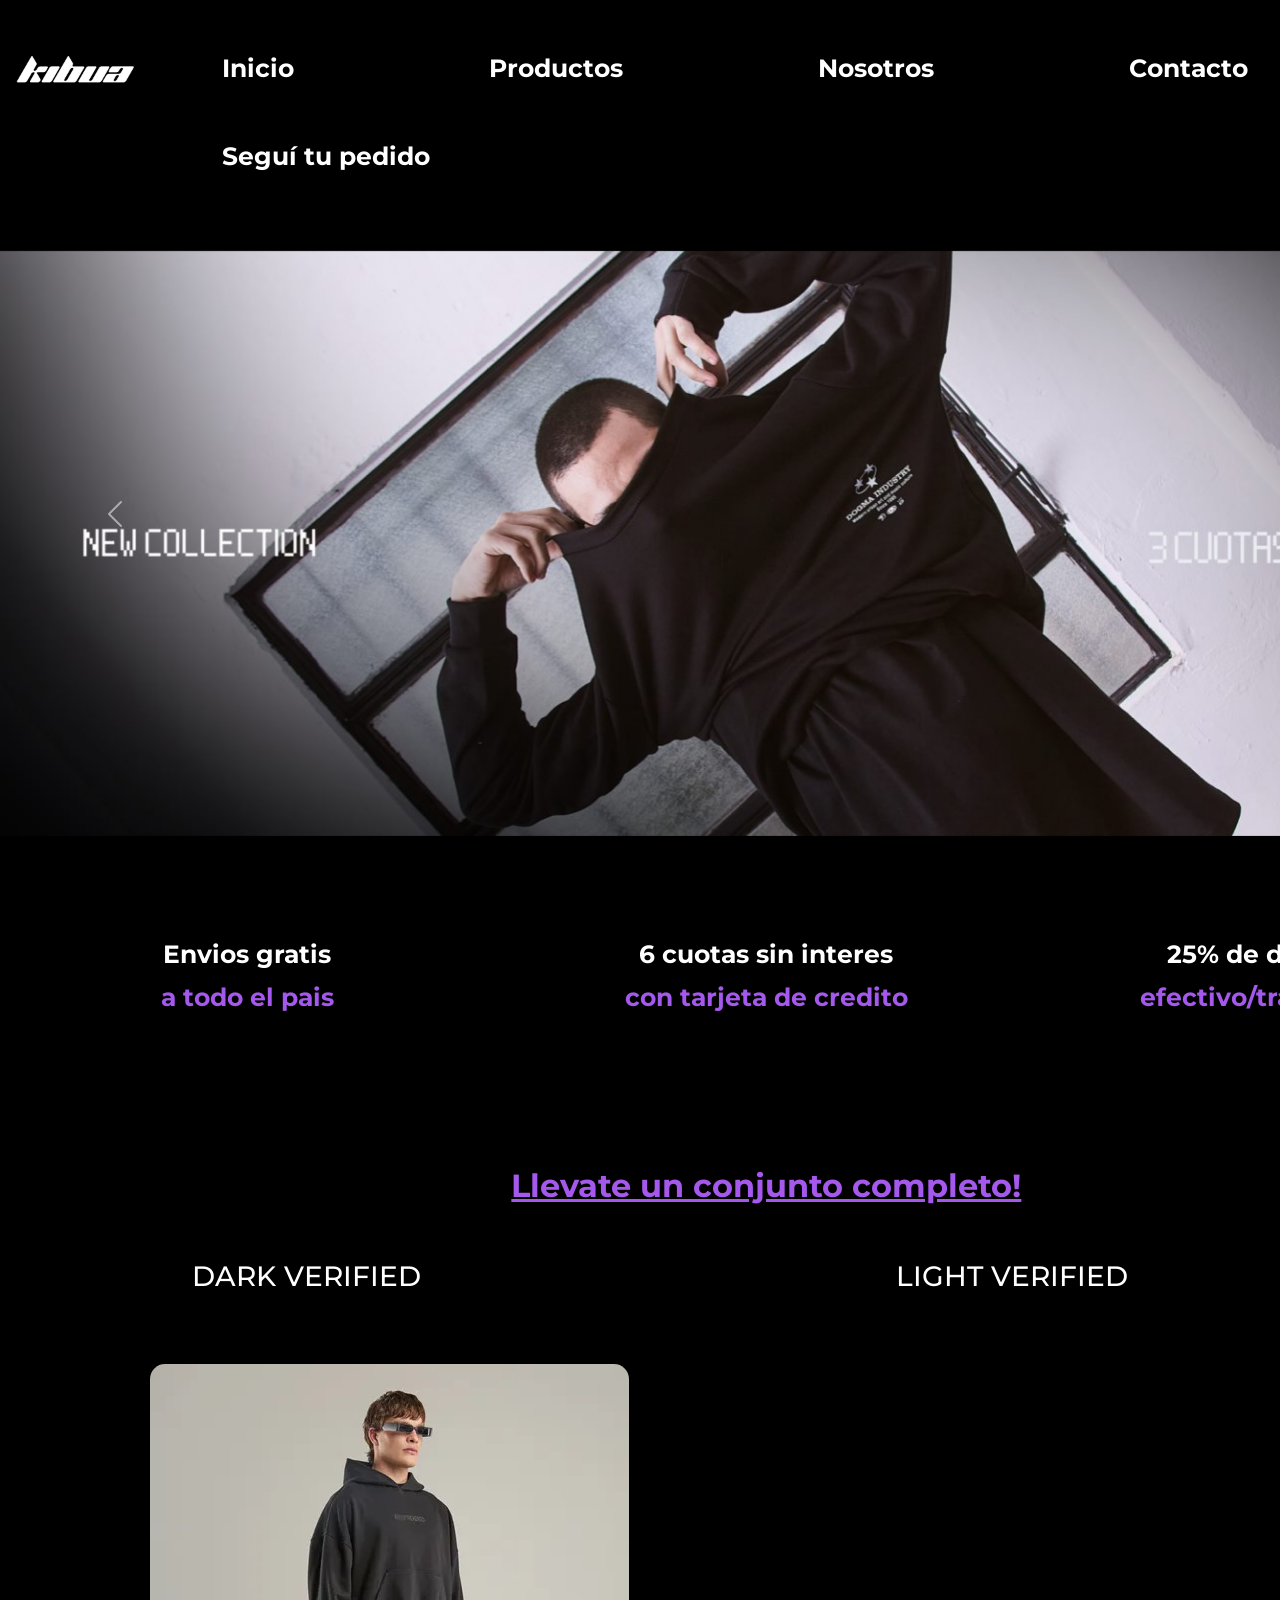
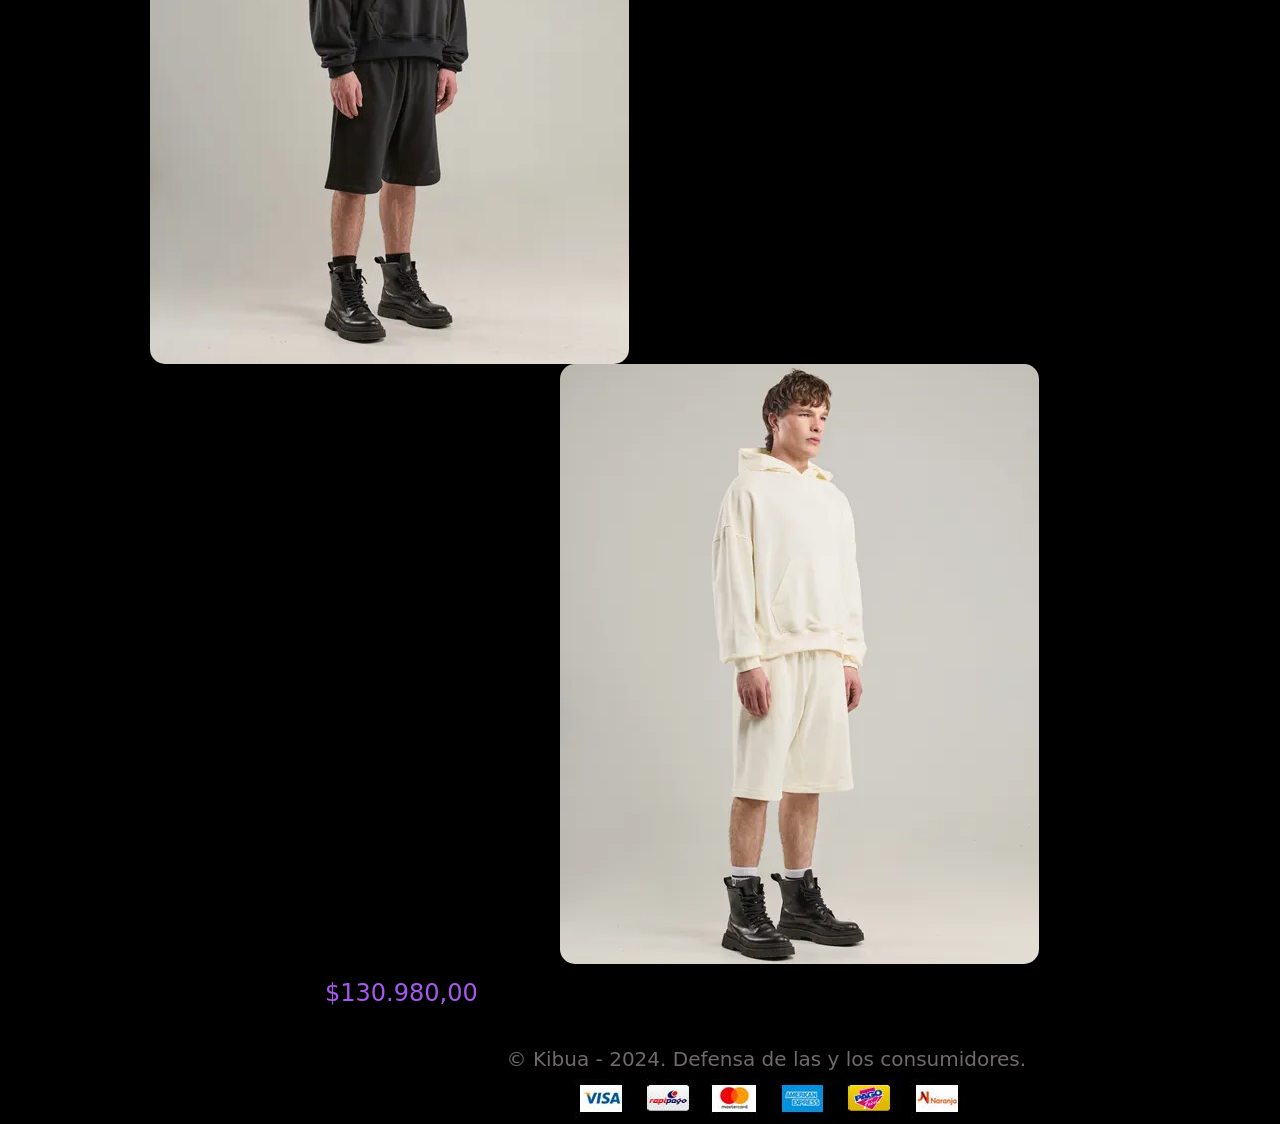
<file: index.html>
<!DOCTYPE html>
<html lang="en">

<head>
  <meta charset="UTF-8">
  <meta name="viewport" content="width=device-width, initial-scale=1.0">
  <meta name="description"
    content="Descubri la mejor colección de ropa oversize para un estilo cómodo y moderno. Encontra remeras, buzos, pantalones y más con diseños únicos y tendencias actuales.">
  <meta name="keywords"
    content="ropa oversize, moda oversize, remeras grandes, pantalones anchos, zapatillas, estilo oversize">

  <title>Kibua_Inicio</title>
  <link href="https://cdn.jsdelivr.net/npm/bootstrap@5.3.3/dist/css/bootstrap.min.css" rel="stylesheet"
    integrity="sha384-QWTKZyjpPEjISv5WaRU9OFeRpok6YctnYmDr5pNlyT2bRjXh0JMhjY6hW+ALEwIH" crossorigin="anonymous">
  <link rel="stylesheet" href="./css/style.css">
  <link rel="preconnect" href="https://fonts.googleapis.com">
  <link rel="preconnect" href="https://fonts.gstatic.com" crossorigin>
  <link href="https://fonts.googleapis.com/css2?family=Montserrat:ital,wght@0,100..900;1,100..900&display=swap"
    rel="stylesheet">
</head>

<body>
  <header>
    <img class="logo" src="./img/logo.png" alt="Logo" width="150px">
    <div>
      <img class="carrito" src="./img/carrito.JPG" alt="Carrito de compras">
    </div>
    <div>
      <nav>
        <ul>
          <li> <a href="#" class="seccion">Inicio</a> </li>
          <li> <a href="./pages/producto.html" class="seccion">Productos</a> </li>
          <li> <a href="./pages/nosotros.html" class="seccion">Nosotros</a> </li>
          <li> <a href="./pages/contacto.html" class="seccion">Contacto</a> </li>
          <li> <a href="./pages/pedido.html" class="seccion">Seguí tu pedido</a> </li>
        </ul>
      </nav>
    </div>

  </header>
  <main class="mainindex">
    <div id="carouselExampleInterval" class="carousel slide portada" data-bs-ride="carousel">

      <div class="carousel-inner">
        <div class="carousel-item active" data-bs-interval="2000">
          <img src="./img/banner1.jpg" class="d-block w-100" alt="Banners">
        </div>
        <div class="carousel-item" data-bs-interval="2000">
          <img src="./img/banner2.jpg" class="d-block w-100" alt="Banners">
        </div>
        <div class="carousel-item">
          <img src="./img/banner3.jpg" class="d-block w-100" alt="Banners">
        </div>
      </div>
      <button class="carousel-control-prev" type="button" data-bs-target="#carouselExampleInterval"
        data-bs-slide="prev">
        <span class="carousel-control-prev-icon" aria-hidden="true"></span>
        <span class="visually-hidden">Previous</span>
      </button>
      <button class="carousel-control-next" type="button" data-bs-target="#carouselExampleInterval"
        data-bs-slide="next">
        <span class="carousel-control-next-icon" aria-hidden="true"></span>
        <span class="visually-hidden">Next</span>
      </button>
    </div>
    <div class="container2 text-center">
      <div class="row align-items-center">
        <div class="col  columnas">
          Envios gratis
          <p class="parrafoinicio">a todo el pais</p>
        </div>
        <div class="col columnas">
          6 cuotas sin interes
          <p class="parrafoinicio">con tarjeta de credito</p>
        </div>
        <div class="col columnas">
          25% de descuento
          <p class="parrafoinicio">efectivo/transferencia</p>
        </div>
      </div>
    </div>
    <section class="sectionindex">
      <h2 class="conjunto cambio">Llevate un conjunto completo!</h2>
      <img class="fotoconjunto" src="./img/fotoconjunto.jpg" alt="Conjunto Dark">
      <img class="fotoconjunto2 " src="./img/conjunto2.jpg" alt="Conjunto Light">
      <h3 class="dark">DARK VERIFIED</h3>
      <h4 class="precioconjunto precios">$130.980,00</h4>
      <h3 class="light">LIGHT VERIFIED</h3>
      <h4 class="precioconjunto2">$134.980,00</h4>
    </section>
  </main>

  <footer>
    <h3 class="textofooter">© Kibua - 2024. Defensa de las y los consumidores.</h3>
    <img class="tarjetas" src="./img/tarjetas.JPG" alt="Tarjetas Bancarias">
  </footer>

  <script src="https://cdn.jsdelivr.net/npm/bootstrap@5.3.3/dist/js/bootstrap.bundle.min.js"
    integrity="sha384-YvpcrYf0tY3lHB60NNkmXc5s9fDVZLESaAA55NDzOxhy9GkcIdslK1eN7N6jIeHz"
    crossorigin="anonymous"></script>
</body>

</html>
</file>
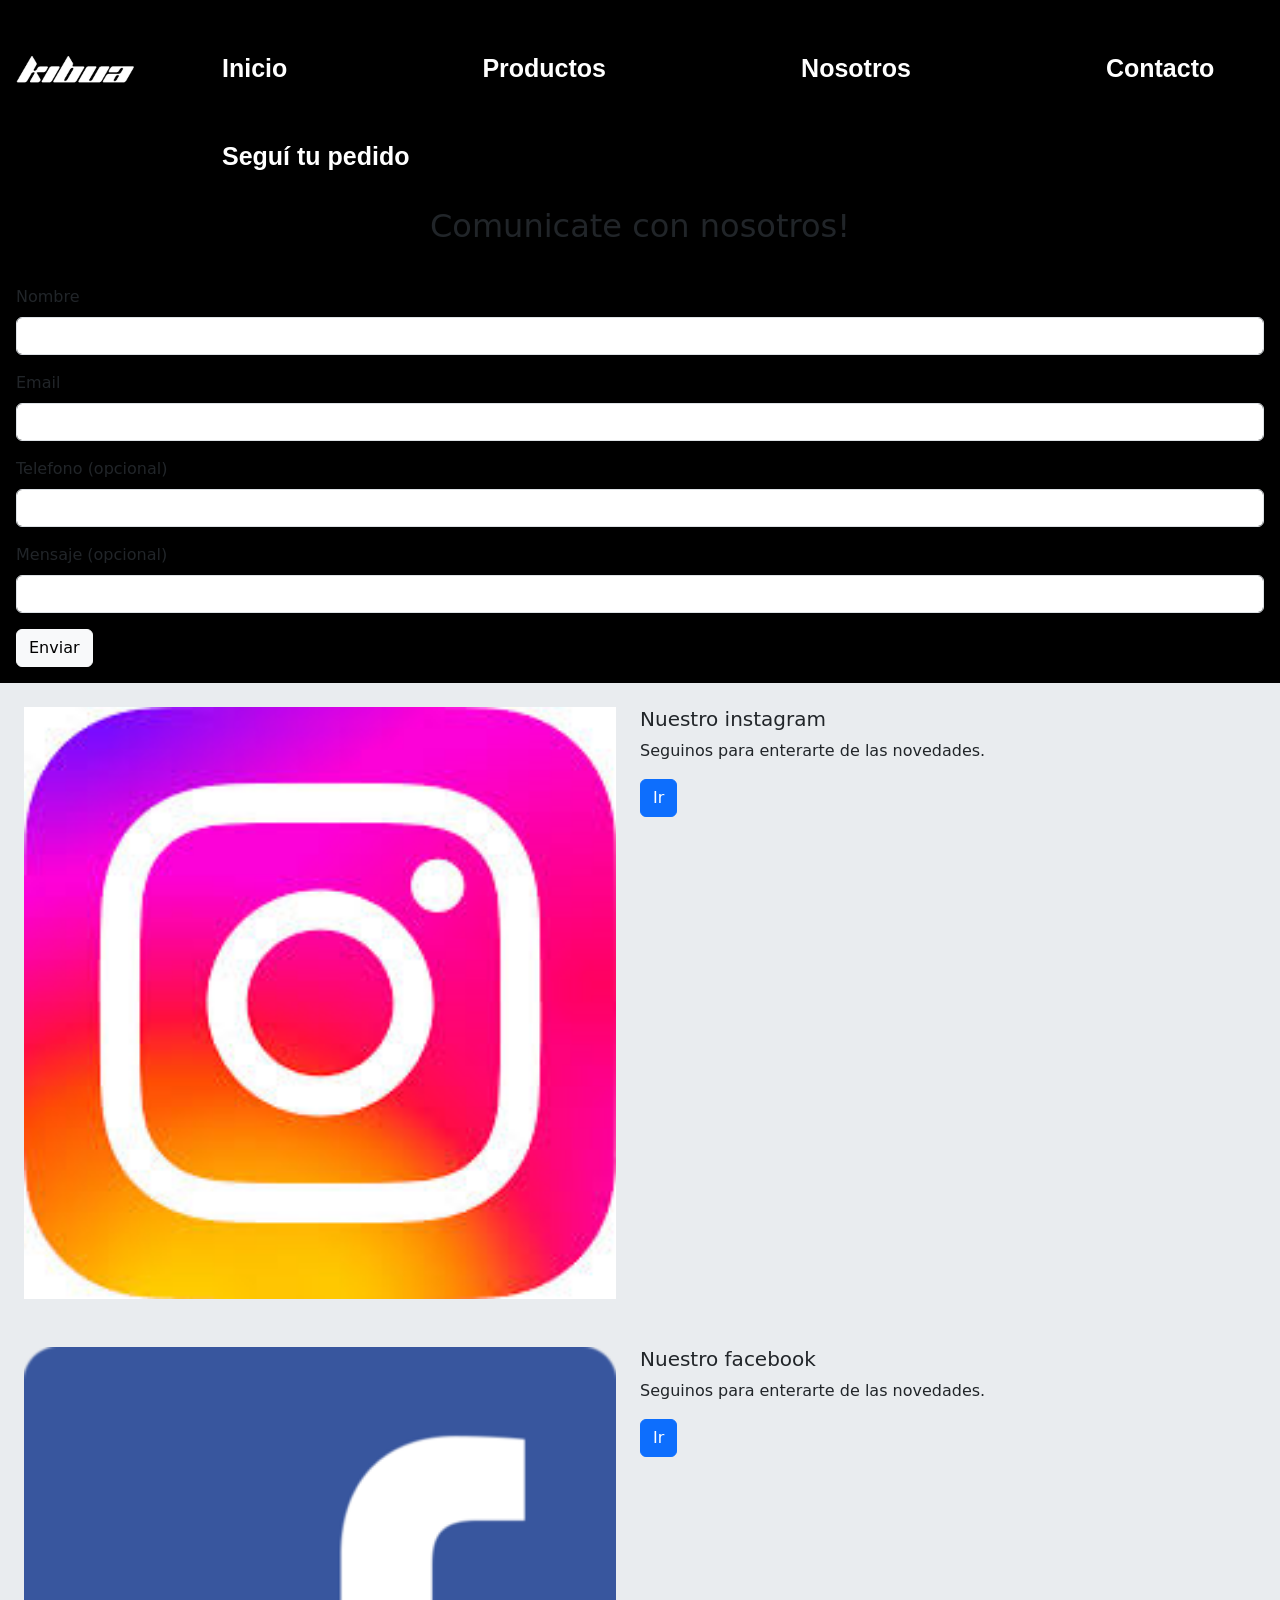
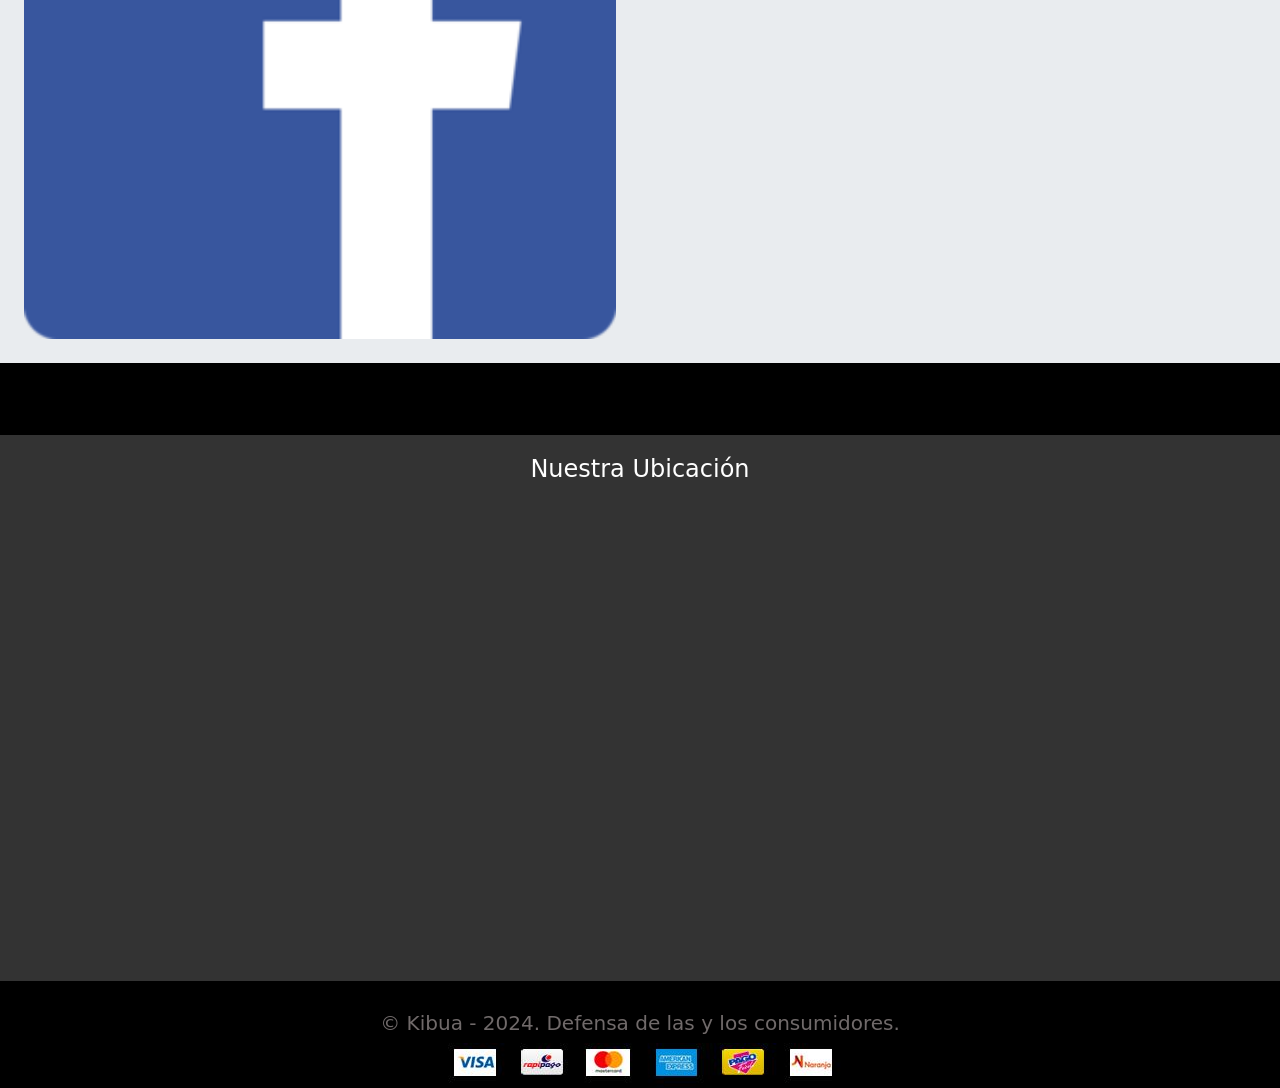
<file: pages/contacto.html>
<!DOCTYPE html>
<html lang="en">

<head>
  <meta charset="UTF-8">
  <meta name="viewport" content="width=device-width, initial-scale=1.0">
  <meta name="description"
    content="¿Tenes preguntas? Contáctanos para resolver tus dudas o recibir asesoramiento sobre nuestra ropa y/o envios. Estamos aca para ayudarte.">
  <meta name="keywords"
    content="contacto tienda ropa oversize, atención al cliente, preguntas ropa online, soporte tienda moda, contacto rápido, dudas sobre productos oversize, ayuda tienda ropa">

  <link href="https://cdn.jsdelivr.net/npm/bootstrap@5.3.3/dist/css/bootstrap.min.css" rel="stylesheet"
    integrity="sha384-QWTKZyjpPEjISv5WaRU9OFeRpok6YctnYmDr5pNlyT2bRjXh0JMhjY6hW+ALEwIH" crossorigin="anonymous">
  <link rel="stylesheet" href="../css/style.css">
  <title>Kibua_Contacto</title>
</head>

<body>
  <header class="header">
    <img class="logo" src="../img/logo.png" alt="Logo" width="150px">
    <div>
      <img class="carrito" src="../img/carrito.JPG" alt="Carrito de compras">
    </div>
    <div>
      <nav>
        <ul>
          <li> <a href="../index.html" class="seccion">Inicio</a> </li>
          <li> <a href="../pages/producto.html" class="seccion">Productos</a> </li>
          <li> <a href="../pages/nosotros.html" class="seccion">Nosotros</a> </li>
          <li> <a href="../pages/contacto.html" class="seccion">Contacto</a> </li>
          <li> <a href="../pages/pedido.html" class="seccion">Seguí tu pedido</a> </li>
        </ul>
      </nav>
    </div>

  </header>
  <main>
    <h2 class="text-center p-3 comunicate">Comunicate con nosotros!</h2>
    <section>
      <form class="formulario p-3">
        <div class="mb-3">
          <label for="exampleInputNombre" class="form-label">Nombre</label>
          <input type="text" class="form-control" id="exampleInputNombre" aria-describedby>
        </div>
        <div class="mb-3">
          <label for="exampleInputEmail1" class="form-label">Email </label>
          <input type="email" class="form-control" id="exampleInputEmail1" aria-describedby="emailHelp">
        </div>
        <div class="mb-3">
          <label for="exampleInputTelefono" class="form-label">Telefono (opcional)</label>
          <input type="text" class="form-control" id="exampleInputTelefono" aria-describedb>
        </div>
        <div class="mb-3">
          <label for="exampleInputMensaje" class="form-label">Mensaje (opcional)</label>
          <input type="text" class="form-control" id="exampleInputMensaje" aria-describedby>
        </div>
        <button type="submit" class="btn btn-light">Enviar</button>
      </form>
    </section>
  </main>
  <section>
    <div class="row g-0 bg-body-secondary position-relative instagram2">
      <div class="col-md-6 mb-md-0 p-md-4">
        <img src="../img/instagram2.jfif" class="w-100" alt="Nuestro Instagram">
      </div>
      <div class="col-md-6 p-4 ps-md-0">
        <h5 class="mt-0 textoinstagram2">Nuestro instagram</h5>
        <p>Seguinos para enterarte de las novedades.</p>
        <a href="https://www.instagram.com/kibuamdq/" target="_blank" class="btn btn-primary stretched-link">Ir</a>
      </div>
    </div>
    <div class="row g-0 bg-body-secondary position-relative facebook2">
      <div class="col-md-6 mb-md-0 p-md-4">
        <img src="../img/facebook2.png" class="w-100" alt="Nuestro Facebook">
      </div>
      <div class="col-md-6 p-4 ps-md-0 ">
        <h5 class="mt-0 textofacebook2">Nuestro facebook</h5>
        <p>Seguinos para enterarte de las novedades.</p>
        <a href="https://www.facebook.com/p/Kibua-100063864442548/" target="_blank"
          class="btn btn-primary stretched-link">Ir</a>
      </div>
    </div>
  </section>
  <br>
  <br>
  <br>
  <section>
    <div class="barra-contraste">
      <h2>Nuestra Ubicación</h2>
      <iframe
        src="https://www.google.com/maps/embed?pb=!1m18!1m12!1m3!1d3144.194430113425!2d-57.55449478764558!3d-37.99592514435534!2m3!1f0!2f0!3f0!3m2!1i1024!2i768!4f13.1!3m3!1m2!1s0x9584dc01f327886b%3A0x5122d2d179e8e9c!2sGTX%2C%20Av.%20Pedro%20Luro%203162%2C%20B7600%20Mar%20del%20Plata%2C%20Provincia%20de%20Buenos%20Aires!5e0!3m2!1ses!2sar!4v1731017083813!5m2!1ses!2sar"
        width="600" height="450" style="border:0;" allowfullscreen="" loading="lazy"
        referrerpolicy="no-referrer-when-downgrade"></iframe>
    </div>

  </section>
  <section>
    <footer>
      <h3 class="textofooter">© Kibua - 2024. Defensa de las y los consumidores.</h3>
      <img class="tarjetas" src="../img/tarjetas.JPG" alt="Tarjetas Bancarias">
    </footer>
  </section>

  <script src="https://cdn.jsdelivr.net/npm/bootstrap@5.3.3/dist/js/bootstrap.bundle.min.js"
    integrity="sha384-YvpcrYf0tY3lHB60NNkmXc5s9fDVZLESaAA55NDzOxhy9GkcIdslK1eN7N6jIeHz"
    crossorigin="anonymous"></script>


</body>

</html>
</file>
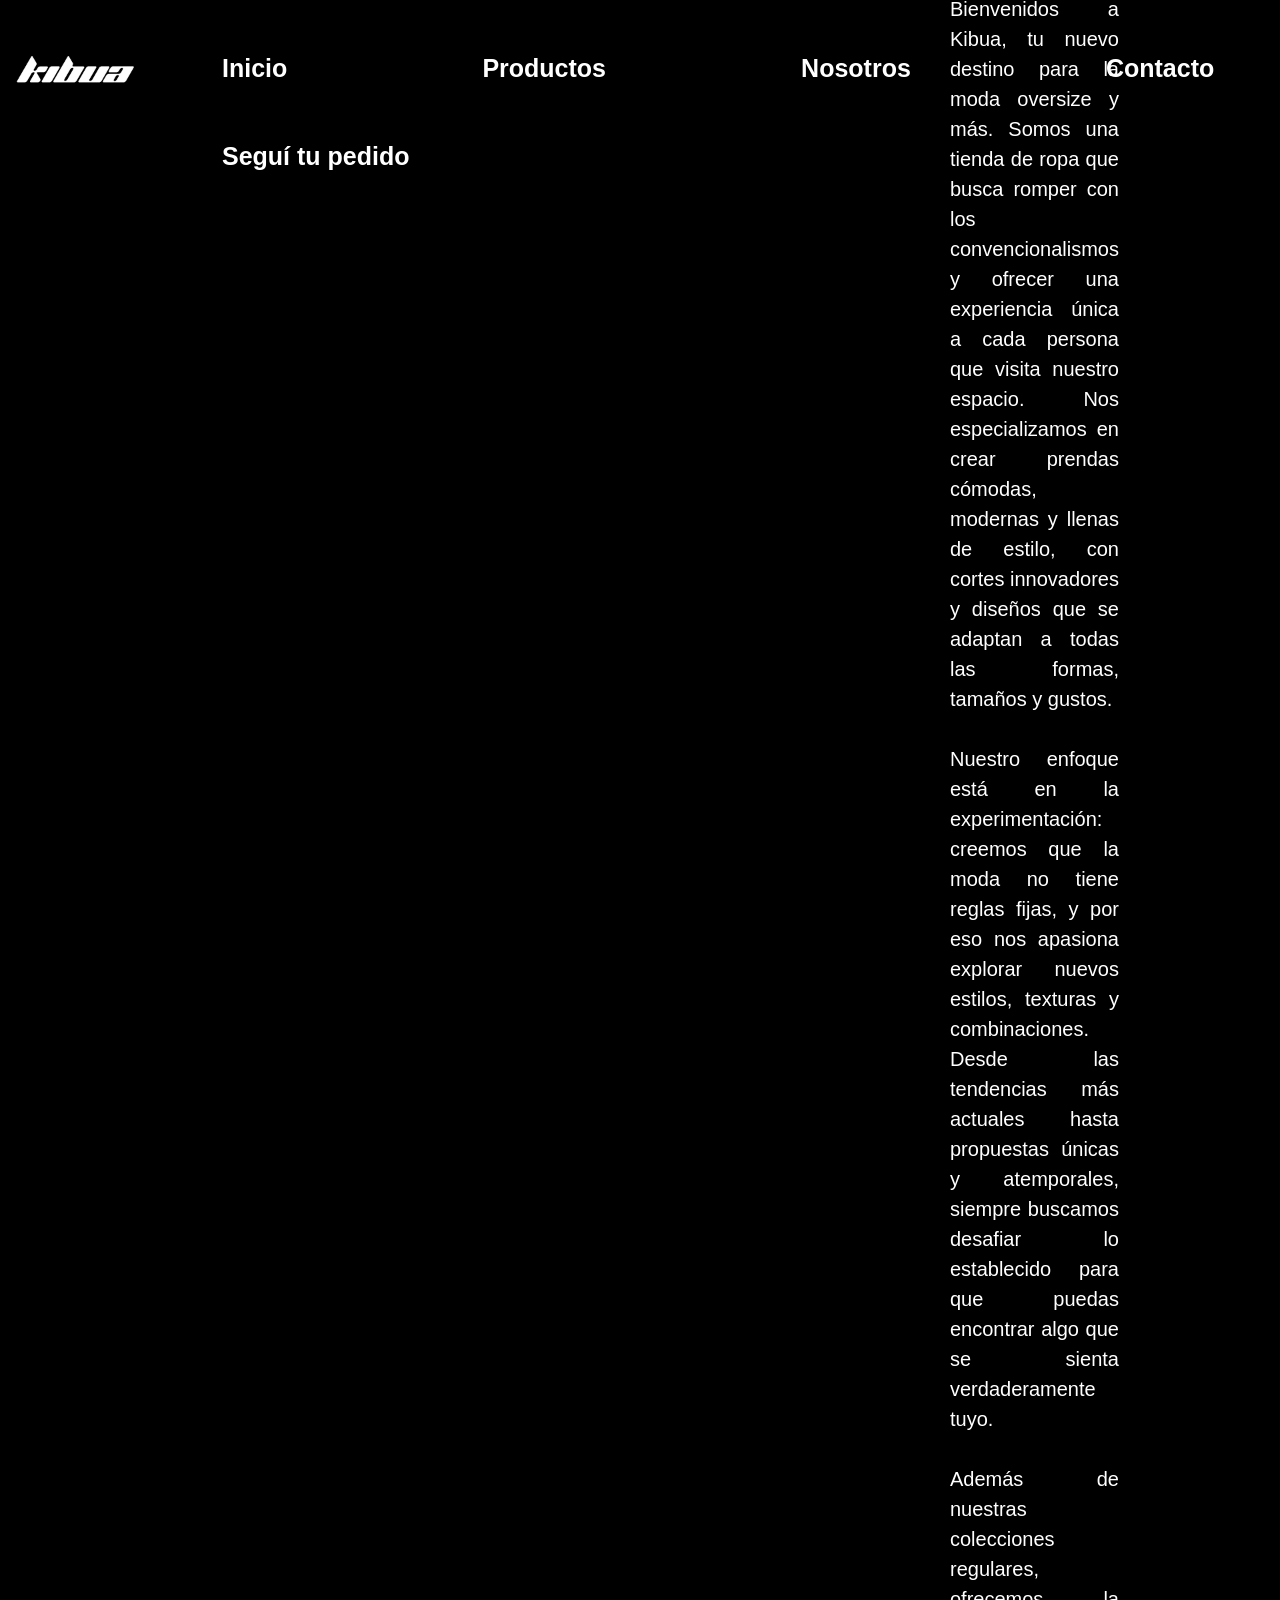
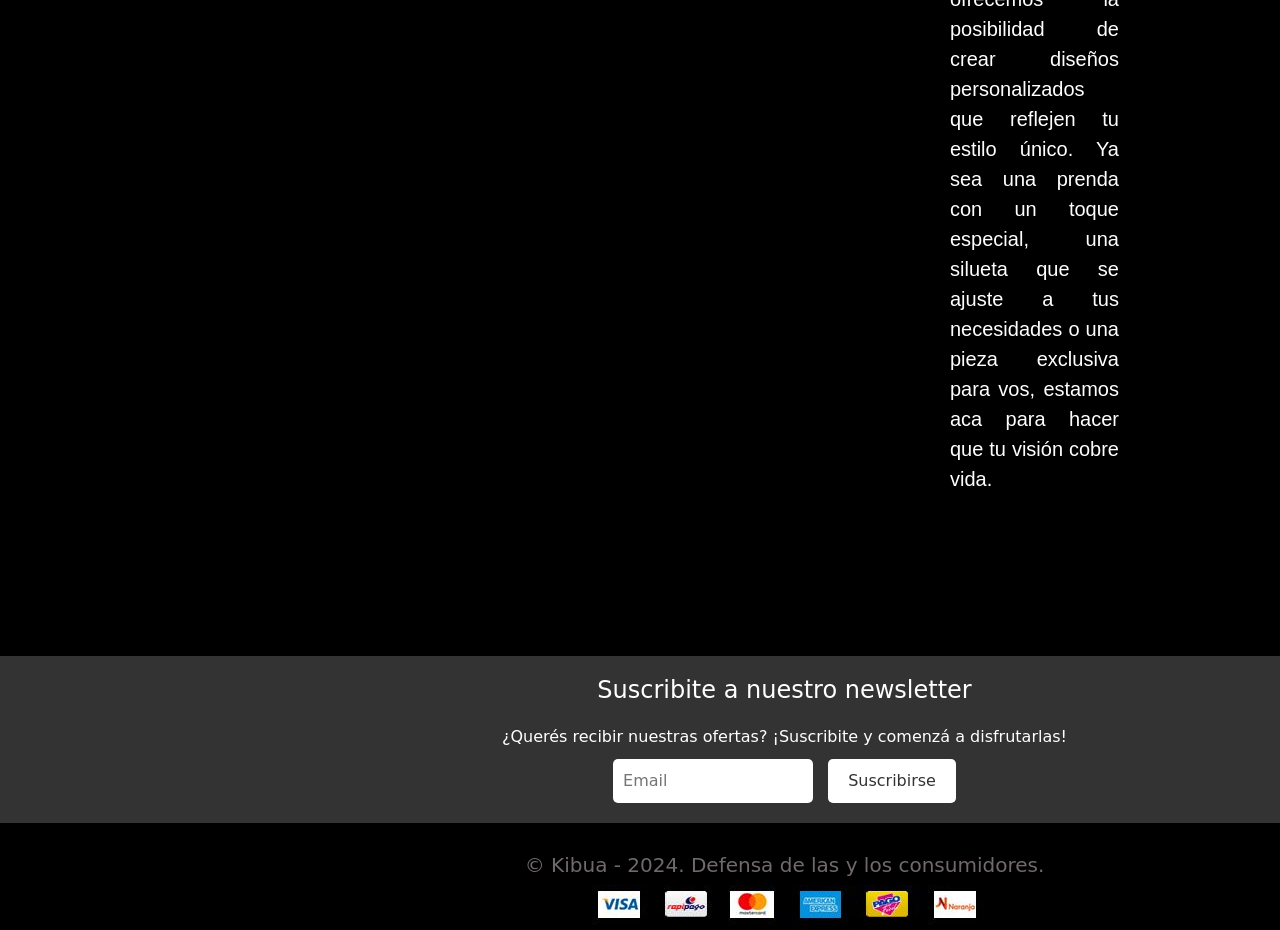
<file: pages/nosotros.html>
<!DOCTYPE html>
<html lang="en">

<head>
    <meta charset="UTF-8">
    <meta name="viewport" content="width=device-width, initial-scale=1.0">
    <meta name="description"
        content="Conoce nuestra pasión por la moda oversize. En nuestra tienda, combinamos estilo, comodidad y calidad para ofrecerte ropa que te haga sentir único.">
    <meta name="keywords"
        content="sobre nosotros, tienda ropa oversize, moda cómoda, ropa única, equipo moda oversize, historia tienda ropa, pasión por la moda, tendencia">

    <link href="https://cdn.jsdelivr.net/npm/bootstrap@5.3.3/dist/css/bootstrap.min.css" rel="stylesheet"
        integrity="sha384-QWTKZyjpPEjISv5WaRU9OFeRpok6YctnYmDr5pNlyT2bRjXh0JMhjY6hW+ALEwIH" crossorigin="anonymous">
    <link rel="stylesheet" href="../css/style.css">
    <title>Kibua_Nosotros</title>
</head>

<body>
    <header>
        <img class="logo" src="../img/logo.png" alt="Logo" width="150px">
        <div>
            <img class="carrito" src="../img/carrito.JPG" alt="Carrito de compras">
        </div>
        <div>
            <nav>
                <ul>
                    <li> <a href="../index.html" class="seccion">Inicio</a> </li>
                    <li> <a href="../pages/producto.html" class="seccion">Productos</a> </li>
                    <li> <a href="../pages/nosotros.html" class="seccion">Nosotros</a> </li>
                    <li> <a href="../pages/contacto.html" class="seccion">Contacto</a> </li>
                    <li> <a href="../pages/pedido.html" class="seccion">Seguí tu pedido</a> </li>
                </ul>
            </nav>
        </div>
    </header>
    <main>
        <div>
            <video class="videokibua" src="../img/videokibua.mp4" autoplay muted loop></video>
        </div>
        <h1 class="titulonosotros">¿Quienes Somos?</h1>
        <p class="parrafonosotros">Bienvenidos a Kibua, tu nuevo destino para la moda oversize y más. Somos una tienda
            de ropa que busca romper con los convencionalismos y ofrecer una experiencia única a cada persona que visita
            nuestro espacio. Nos especializamos en crear prendas cómodas, modernas y llenas de estilo, con cortes
            innovadores y diseños que se adaptan a todas las formas, tamaños y gustos.
            <br>
            <br>
            Nuestro enfoque está en la experimentación: creemos que la moda no tiene reglas fijas, y por eso nos
            apasiona explorar nuevos estilos, texturas y combinaciones. Desde las tendencias más actuales hasta
            propuestas únicas y atemporales, siempre buscamos desafiar lo establecido para que puedas encontrar algo que
            se sienta verdaderamente tuyo.
            <br>
            <br>
            Además de nuestras colecciones regulares, ofrecemos la posibilidad de crear diseños personalizados que
            reflejen tu estilo único. Ya sea una prenda con un toque especial, una silueta que se ajuste a tus
            necesidades o una pieza exclusiva para vos, estamos aca para hacer que tu visión cobre vida.

        </p>
        <div>
            <br>
            <br>
            <br>
            <br>
            <div class="barra-contraste">
                <h2>Suscribite a nuestro newsletter</h2>
                <p>¿Querés recibir nuestras ofertas? ¡Suscribite y comenzá a disfrutarlas!</p>
                <form>
                    <input type="email" placeholder="Email" required>
                    <button type="submit">Suscribirse</button>
                </form>
            </div>

    </main>
    <footer>
        <h3 class="textofooter">© Kibua - 2024. Defensa de las y los consumidores.</h3>
        <img class="tarjetas" src="../img/tarjetas.JPG" alt="Tarjetas Bancarias">
    </footer>
    <script src="https://cdn.jsdelivr.net/npm/bootstrap@5.3.3/dist/js/bootstrap.bundle.min.js"
        integrity="sha384-YvpcrYf0tY3lHB60NNkmXc5s9fDVZLESaAA55NDzOxhy9GkcIdslK1eN7N6jIeHz"
        crossorigin="anonymous"></script>
</body>

</html>
</file>
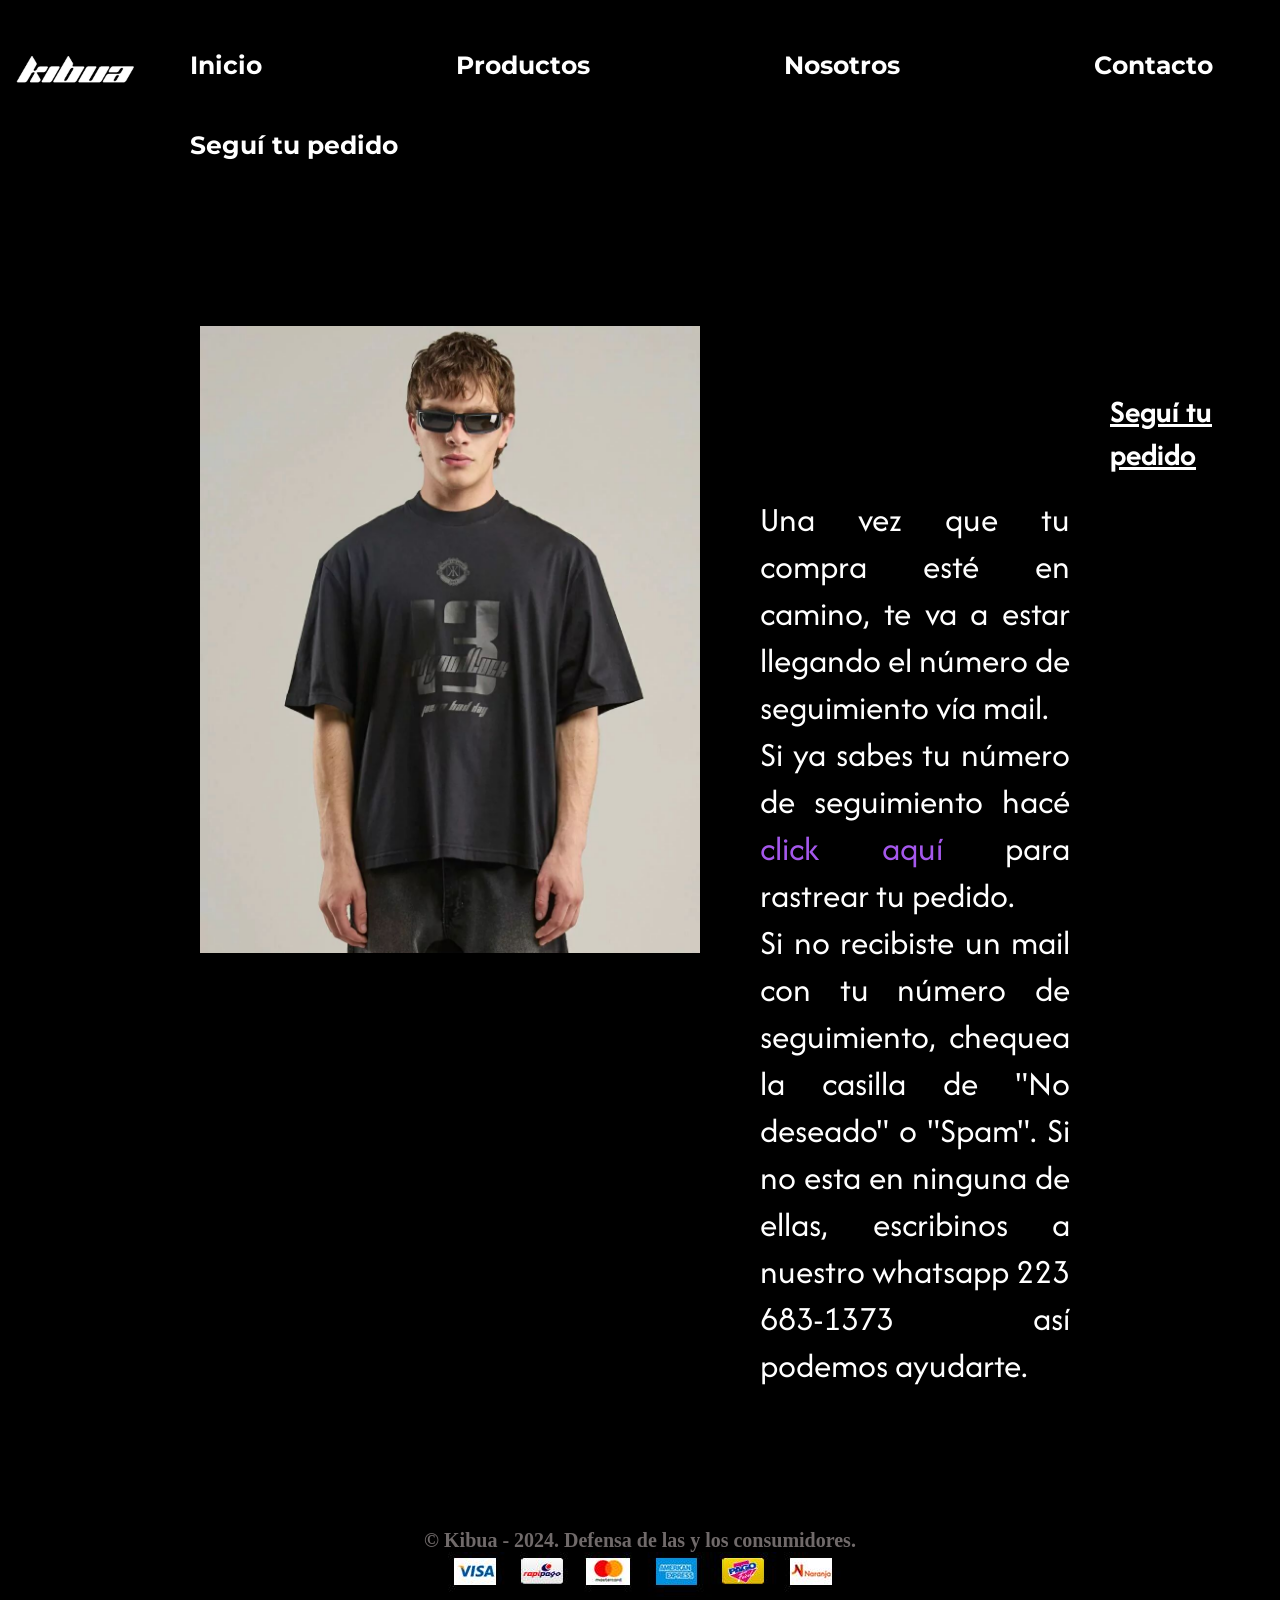
<file: pages/pedido.html>
<!DOCTYPE html>
<html lang="en">

<head>
    <meta charset="UTF-8">
    <meta name="viewport" content="width=device-width, initial-scale=1.0">
    <meta name="description"
        content="Realiza tu pedido fácilmente y recibí tu ropa oversize favorita en la puerta de tu casa. Proceso rápido, seguro y con envíos a todo el país.">
    <meta name="keywords"
        content="hacer pedido ropa oversize, comprar ropa online, pedido ropa cómoda, envío ropa oversize, comprar remeras, comprar pantalones grandes, moda online, pago seguro ropa">

    <title>Kibua_Pedido</title>
    <link rel="stylesheet" href="../css/style.css">
    <link rel="preconnect" href="https://fonts.googleapis.com">
    <link rel="preconnect" href="https://fonts.gstatic.com" crossorigin>
    <link href="https://fonts.googleapis.com/css2?family=Montserrat:ital,wght@0,100..900;1,100..900&display=swap"
        rel="stylesheet">
    <link rel="preconnect" href="https://fonts.googleapis.com">
    <link rel="preconnect" href="https://fonts.gstatic.com" crossorigin>
    <link href="https://fonts.googleapis.com/css2?family=Afacad+Flux:wght@100..1000&display=swap" rel="stylesheet">

</head>

<body>
    <header>
        <img class="logo" src="../img/logo.png" alt="Logo" width="150px">
        <div>
            <img class="carrito" src="../img/carrito.JPG" alt="Carrito de compras">
        </div>
        <div>
            <nav>
                <ul>
                    <li> <a href="../index.html" class="seccion">Inicio</a> </li>
                    <li> <a href="../pages/producto.html" class="seccion">Productos</a> </li>
                    <li> <a href="../pages/nosotros.html" class="seccion">Nosotros</a> </li>
                    <li> <a href="../pages/contacto.html" class="seccion">Contacto</a> </li>
                    <li> <a href="../pages/pedido.html" class="seccion">Seguí tu pedido</a> </li>
                </ul>
            </nav>
        </div>

    </header>

    <main>
        <div>
            <h1 class="seguipedido">Seguí tu pedido</h1>
        </div>
        <div>
            <img class="fotopedido" src="../img/fotopedido.jpg" alt="Conjunto Oversize">
        </div>
        <p class="textopedido">
            Una vez que tu compra esté en camino, te va a estar llegando el número de seguimiento vía mail.

            <br>
            Si ya sabes tu número de seguimiento hacé <a class="enlacepedido"
                href="https://www.correoargentino.com.ar/formularios/e-commerce" target="_blank">click aquí </a>para rastrear tu pedido.
            <br>
            Si no recibiste un mail con tu número de seguimiento, chequea la casilla de "No deseado" o "Spam". Si no
            esta en ninguna de ellas, escribinos a nuestro whatsapp 223 683-1373 así podemos ayudarte.
        </p>
    </main>
    <footer>
        <h3 class="textofooter footerpedido">© Kibua - 2024. Defensa de las y los consumidores.</h3>
        <img class="tarjetas" src="../img/tarjetas.JPG" alt="Tarjetas Bancarias">
    </footer>
</body>

</html>
</file>
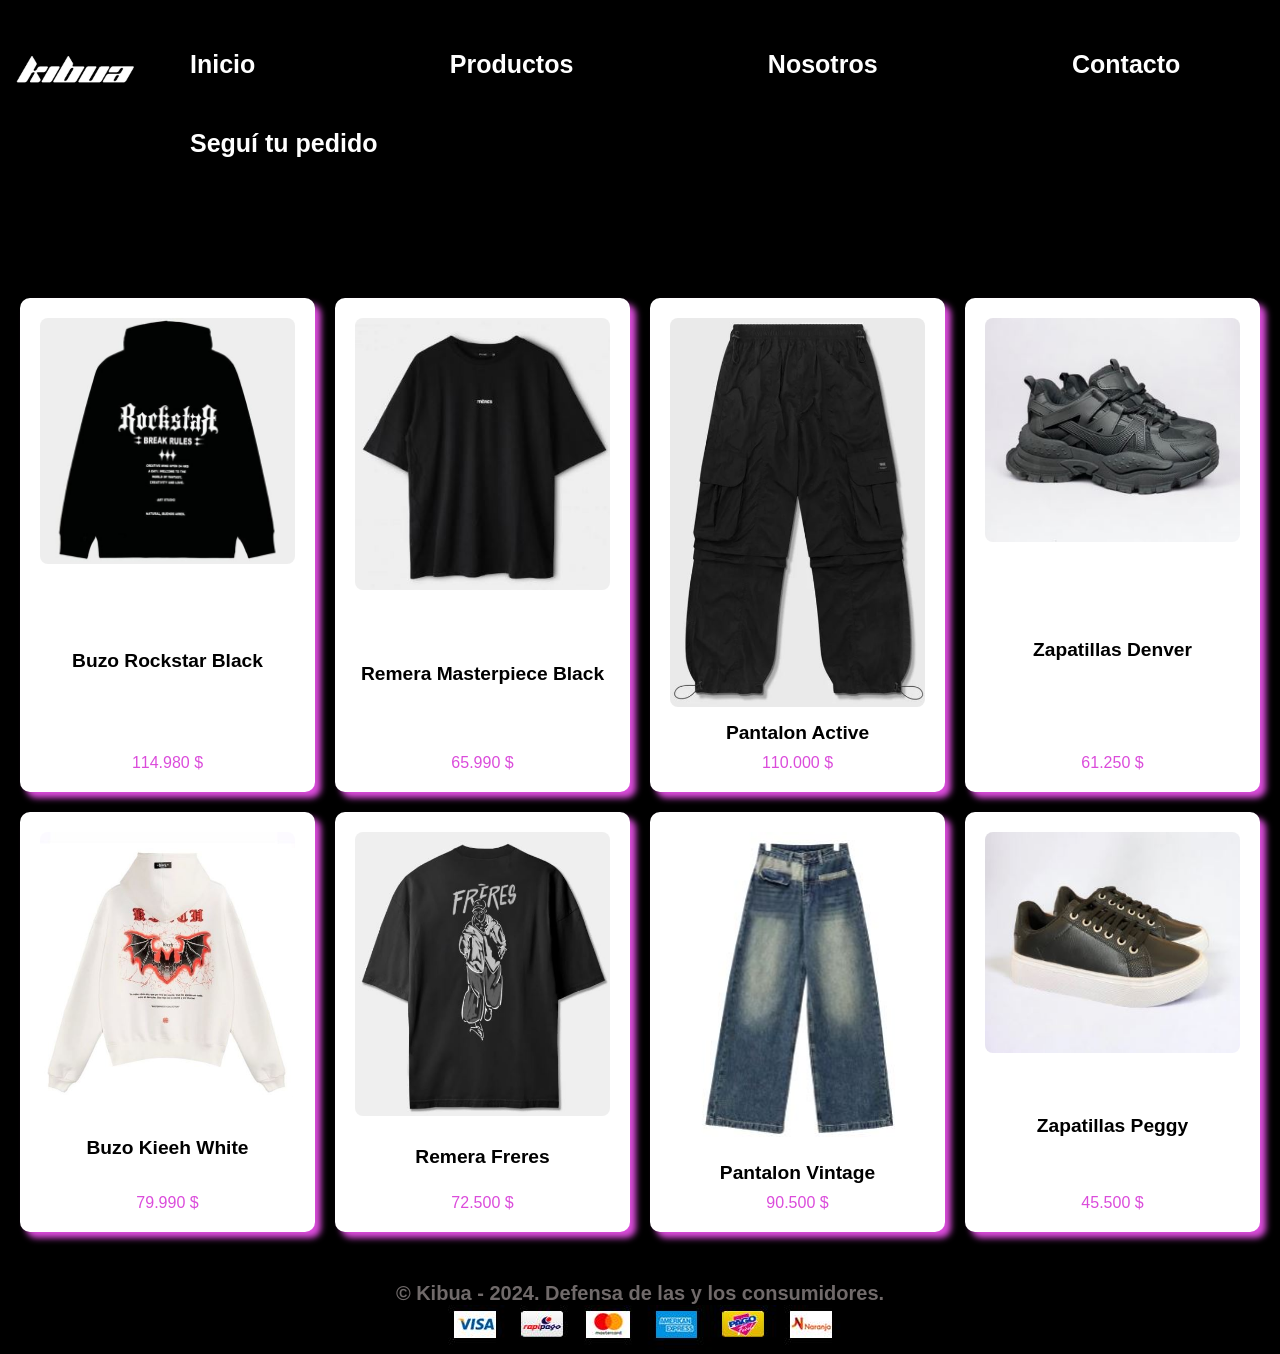
<file: pages/producto.html>
<!DOCTYPE html>
<html lang="en">

<head>
    <meta charset="UTF-8">
    <meta name="viewport" content="width=device-width, initial-scale=1.0">
    <meta name="description"
        content="Encontra tu estilo perfecto con nuestra colección de ropa oversize. Diseños modernos, calidad excepcional y tallas cómodas para todos los gustos.">
    <meta name="keywords"
        content="ropa oversize, productos oversize, remeras grandes, pantalones oversize, ropa cómoda, moda para todos, prendas oversize, ropa estilo amplio">

    <link rel="stylesheet" href="../css/style.css">
    <title>Kibua_Productos</title>
</head>

<body class="productos2">
    <header>
        <img class="logo" src="../img/logo.png" alt="Logo" width="150px">
        <div>
            <img class="carrito" src="../img/carrito.JPG" alt="Carrito de compras">
        </div>
        <nav>
            <ul>
                <li><a href="../index.html" class="seccion">Inicio</a></li>
                <li><a href="../pages/producto.html" class="seccion">Productos</a></li>
                <li><a href="../pages/nosotros.html" class="seccion">Nosotros</a></li>
                <li><a href="../pages/contacto.html" class="seccion">Contacto</a></li>
                <li><a href="../pages/pedido.html" class="seccion">Seguí tu pedido</a></li>
            </ul>
        </nav>
    </header>
    <main class="container">
        <div class="product">
            <img class="card" src="../img/buzo.JPG" alt="Buzo Rockstar">
            <p class="product-name">Buzo Rockstar Black</p>
            <p class="product-price">114.980 $</p>
        </div>

        <div class="product">
            <img class="card" src="../img/remera.JPG" alt="Remera Masterpiece">
            <p class="product-name">Remera Masterpiece Black</p>
            <p class="product-price">65.990 $</p>
        </div>

        <div class="product">
            <img class="card" src="../img/pantalon.JPG" alt="Pantalon Active">
            <p class="product-name">Pantalon Active</p>
            <p class="product-price">110.000 $</p>
        </div>

        <div class="product">
            <img class="card" src="../img/zapatillas.JPG" alt="Zapatillas Denver">
            <p class="product-name">Zapatillas Denver</p>
            <p class="product-price">61.250 $</p>
        </div>

        <div class="product">
            <img class="card" src="../img/buzo2.JPG" alt="Buzo Kieeh">
            <p class="product-name">Buzo Kieeh White</p>
            <p class="product-price">79.990 $</p>
        </div>

        <div class="product">
            <img class="card" src="../img/remera2.JPG" alt="Remera Freres">
            <p class="product-name">Remera Freres</p>
            <p class="product-price">72.500 $</p>
        </div>

        <div class="product">
            <img class="card" src="../img/pantalon2.JPG" alt="Pantalon Vintage">
            <p class="product-name">Pantalon Vintage</p>
            <p class="product-price">90.500 $</p>
        </div>

        <div class="product">
            <img class="card" src="../img/zapatillas2.JPG" alt="Zapatillas Peggy">
            <p class="product-name">Zapatillas Peggy</p>
            <p class="product-price">45.500 $</p>
        </div>
    </main>
    <footer>
        <h3 class="textofooter">© Kibua - 2024. Defensa de las y los consumidores.</h3>
        <img class="tarjetas" src="../img/tarjetas.JPG" alt="Tarjetas Bancarias ">
    </footer>
</body>

</html>
</file>
<file: css/style.css>
* {
  margin: 0;
  padding: 0;
  box-sizing: border-box;
}

body {
  background-color: black;
  display: grid;
}

header .logo {
  position: absolute;
}

header .carrito {
  position: absolute;
  margin-left: 1730px;
  margin-top: 40px;
  width: 80px;
}

header nav {
  position: sticky;
  top: 0;
}

header nav li {
  display: inline-block;
  font-size: 25px;
  font-family: "Montserrat", sans-serif;
  font-weight: bold;
  margin-left: 190px;
  margin-top: 50px;
  position: sticky;
  top: 0;
}

header nav .seccion {
  text-decoration: none;
  color: white;
}

header nav .seccion:hover {
  color: #a558ec;
}

.mainindex div {
  padding-top: 20px;
}

.mainindex div .portada {
  margin-top: 50px;
}

.mainindex div .columnas {
  color: white;
  font-size: 25px;
  padding: 60px;
  font-weight: bold;
  flex-direction: column;
  font-family: "Montserrat", sans-serif;
}

.mainindex div .parrafoinicio {
  color: #a558ec;
  padding: 5px;
  font-family: "Montserrat", sans-serif;
}

.sectionindex .conjunto {
  color: white;
  font-weight: bold;
  text-align: center;
  padding-bottom: 150px;
  padding-top: 70px;
  text-decoration: underline;
  font-family: "Montserrat", sans-serif;
}

.sectionindex .cambio {
  color: #a558ec;
  animation-name: aparece;
  animation-duration: 2.5s;
  animation-iteration-count: infinite;
}

@keyframes aparece {
  0% {
    opacity: 0;
  }

  50% {
    opacity: 1;
  }

  100% {
    opacity: 0;
  }
}

.sectionindex .fotoconjunto {
  border-radius: 15px;
  margin-left: 150px;
}

.sectionindex .fotoconjunto:hover {
  border: solid #a558ec 2px;
}

.sectionindex .dark {
  color: white;
  position: absolute;
  top: 140%;
  left: 15%;
  font-family: "Montserrat", sans-serif;
}

.sectionindex .precioconjunto {
  color: #a558ec;
  margin-left: 310px;
  padding: 15px;
}

.sectionindex .fotoconjunto2 {
  margin-left: 560px;
  border-radius: 15px;
}

.sectionindex .fotoconjunto2:hover {
  border: solid #a558ec 2px;
}

.sectionindex .light {
  color: white;
  position: absolute;
  top: 140%;
  left: 70%;
  font-family: "Montserrat", sans-serif;
}

.sectionindex .precioconjunto2 {
  color: #a558ec;
  margin-left: 1380px;
  margin-top: -50px;
}

footer {
  color: #706a6a;
  text-align: center;
  padding-top: 30px;
}

.textofooter {
  font-size: 20px;
}

.productos2 {
  height: 100vh;
  font-family: Arial, Helvetica, sans-serif;
  display: flex;
  flex-direction: column;
  justify-content: space-between;
}

header .logo {
  position: absolute;
}

header .carrito {
  position: absolute;
  margin-left: 1730px;
  margin-top: 40px;
  width: 80px;
}

header nav {
  position: sticky;
  top: 0;
}

header nav li {
  display: inline-block;
  font-size: 25px;
  font-family: "Montserrat", sans-serif;
  font-weight: bold;
  margin-left: 190px;
  margin-top: 50px;
  position: sticky;
  top: 0;
}

header nav .seccion {
  text-decoration: none;
  color: white;
}

header nav .seccion:hover {
  color: #a558ec;
}


.container {
  display: grid;
  grid-template-columns: repeat(4, 1fr);
  gap: 20px;
  padding: 20px;
  grid-template-rows: auto auto;
  margin-top: 120px;
}


.product {
  display: flex;
  flex-direction: column;
  align-items: center;
  justify-content: space-between;
  background-color: white;
  padding: 20px;
  border-radius: 10px;
  box-shadow: 6px 6px 6px #db4cdb;
}

.card {
  width: 100%;
  height: auto;
  border-radius: 8px;
  background-color: #db4cdb;
  overflow: hidden;
  transition: transform 0.3s;
}

.card:hover {
  transform: scale(1.05);
}

.product-name {
  margin-top: 15px;
  font-size: 1.2rem;
  font-weight: bold;
  text-align: center;
}

.product-price {
  margin-top: 10px;
  font-size: 1rem;
  color: #db4cdb;
  text-align: center;
}


.footerproducto {
  margin-top: 50px;
  text-align: center;
  padding: 20px;
  background-color: #333;
  color: white;
}

.footerproducto .tarjetas {
  width: 150px;
  margin-top: 10px;
}


.titulonosotros {
  color: #a558ec;
  text-align: center;
  margin-top: -670px;
  font-size: 50px;
  font-style: italic;
  display: fixed;
}

.videokibua {
  width: 310px;
  margin-left: 400px;
  margin-top: 220px;
  display: block;
}

.parrafonosotros {
  color: white;
  font-family: "Montserrat", sans-serif;
  font-size: 20px;
  text-align: justify;
  margin-left: 900px;
  margin-top: -20px;
  margin-right: 400px;
  padding: 50px;
}

.barra-contraste {
  background-color: #333;
  color: white;
  padding: 20px;
  text-align: center;
}

.barra-contraste h2 {
  margin: 0;
  font-size: 24px;
}

.barra-contraste p {
  margin: 10px 0;
  font-size: 16px;
}

.barra-contraste input[type=email] {
  padding: 10px;
  font-size: 16px;
  width: 200px;
  border: none;
  border-radius: 5px;
  margin-right: 10px;
}

.barra-contraste button {
  padding: 10px 20px;
  font-size: 16px;
  background-color: white;
  color: #333;
  border: none;
  border-radius: 5px;
}

.barra-contraste button:hover {
  background-color: #ccc;
}

.seguipedido {
  color: white;
  padding: 10px;
  margin-left: 1100px;
  margin-top: 220px;
  font-family: "Afacad Flux", sans-serif;
  text-decoration: underline;
}

.textopedido {
  color: white;
  text-align: justify;
  padding: 10px;
  margin-left: 750px;
  font-family: "Afacad Flux", sans-serif;
  font-size: 35px;
  margin-right: 200px;
}

.fotopedido {
  width: 500px;
  position: absolute;
  margin-left: 200px;
  margin-top: -160px;
}

.enlacepedido {
  text-decoration: none;
  color: #a558ec;
}

.footerpedido {
  margin-top: 100px;
}

.barra-contraste {
  background-color: #333;
  color: #fff;
  padding: 20px;
  text-align: center;
}

.barra-contraste h2 {
  margin: 0 0 20px;
  font-size: 24px;
  color: #fff;
}

.barra-contraste iframe {
  width: 100%;
  max-width: 600px;
  height: 450px;
}

@media screen and (max-width: 768px) {
  header .logo {
    position: static;
    display: block;
    margin: 0 auto;
    width: 100px;
  }

  header .carrito {
    position: static;
    display: block;
    margin: 10px auto;
    width: 50px;
  }

  header nav ul {
    display: flex;
    flex-direction: column;
    align-items: center;
    padding: 0;
  }

  header nav li {
    display: block;
    margin: 10px 0;
    font-size: 18px;
    text-align: center;
  }

  .mainindex div .columnas {
    padding: 20px;
    font-size: 18px;
  }

  .sectionindex .conjunto {
    padding: 50px 10px;
    font-size: 20px;
  }

  .sectionindex .fotoconjunto,
  .sectionindex .fotoconjunto2 {
    width: 90%;
    max-width: 400px;
    margin: 20px auto;
    display: block;
  }

  .sectionindex .dark,
  .sectionindex .light,
  .sectionindex .precioconjunto,
  .sectionindex .precioconjunto2 {
    position: static;
    text-align: center;
    margin: 10px 0;
  }

  .textofooter {
    font-size: 16px;
  }

  .tarjetas {
    max-width: 90%;
    display: block;
    margin: 0 auto;
  }



.titulonosotros {
  font-size: 30px;
  margin-top: 0;
}


.videokibua {
  width: 50%;
  margin: 20px auto;
  display: block;
}

.parrafonosotros {
  font-size: 16px;
  margin-left: 20px;
  margin-right: 20px;
  padding: 20px;
}

.barra-contraste {
  padding: 15px;

}

.barra-contraste h2 {
  font-size: 20px;
}

.barra-contraste p {
  font-size: 14px;
}

.header {
  display: flex;
  flex-direction: column;
  align-items: center;
  padding: 10px;
}

.logo {
  width: 120px;
  margin-bottom: 10px;
}

.carrito {
  width: 40px;
}

nav ul {
  display: flex;
  flex-direction: column;
  align-items: center;
  padding: 0;
  width: 100%;
  list-style: none;
}

nav ul li {
  margin: 8px 0;
}

nav ul li a {
  font-size: 16px;
}

.formulario {
  width: 90%;
  margin: 20px auto;
  padding: 20px;
  background-color: #333;
  color: white;
  border: 3px solid #ffbeff;
  border-radius: 10px;
}

.comunicate {
  font-size: 24px;
  text-align: center;
  margin-top: 30px;
  color: #a558ec;
}

.form-control {
  width: 100%;
  padding: 12px;
  font-size: 16px;
  margin-top: 5px;
  margin-bottom: 15px;
  border: 1px solid #ccc;
  border-radius: 5px;
  color: black;
}

.form-control:hover,
.form-control:focus {
  border-color: #a558ec;
}

.barra-contraste iframe {
  width: 100%;
  height: 250px;
  border-radius: 10px;
}


footer {
  text-align: center;
  padding: 20px;
}

.textofooter {
  font-size: 14px;
  color: #777;
}

.tarjetas {
  width: 80%;
  margin-top: 10px;
}


.seccion {
  font-size: 16px;
  padding: 10px;
  text-align: center;
}

.tarjetas {
  width: 80%;
  margin: 0 auto;
  display: block;
}


@media (max-width: 768px) {
  .container {
    grid-template-columns: 1fr; 
    margin-top: 60px; 
    padding: 10px;
  }

  .product {
    padding: 15px; 
  }

  .card {
    width: 100%;
  }

  .product-name {
    font-size: 1rem; 
  }

  .product-price {
    font-size: 0.9rem; 
  }

  .footerproducto {
    margin-top: 30px; 
    padding: 15px; 
  }

  .footerproducto .tarjetas {
    width: 120px; 
  }
}

  .formulario {
    width: 90%; 
    margin-left: auto; 
    margin-right: auto;
    margin-top: 50px;
  }

  .comunicate {
    margin-top: 50px;
  }

  .instagram2, .facebook2 {
    width: 90%;
    margin-left: 5%; 
    position: static; 
    margin-top: 20px; 
    height: auto;
  }


.barra-contraste {
  background-color: #333;
  color: #fff;
  padding: 20px;
  text-align: center;
}

.barra-contraste h2 {
  margin: 0 0 20px;
  font-size: 24px;
  color: #fff;
}

.barra-contraste iframe {
  width: 100%;
  max-width: 600px;
  height: 450px;
}

.seguipedido {
  margin-left: auto;
  margin-right: auto;
  text-align: center;
  margin-top: 20px;
  font-size: 24px;
}

.textopedido {
  margin-left: auto;
  margin-right: auto;
  text-align: center;
  font-size: 18px;
  padding: 10px;
}

.fotopedido {
  width: 90%;
  max-width: 400px;
  position: static;
  display: block;
  margin: 20px auto;
}

.footerpedido {
  margin-top: 20px;
}

}
</file>
